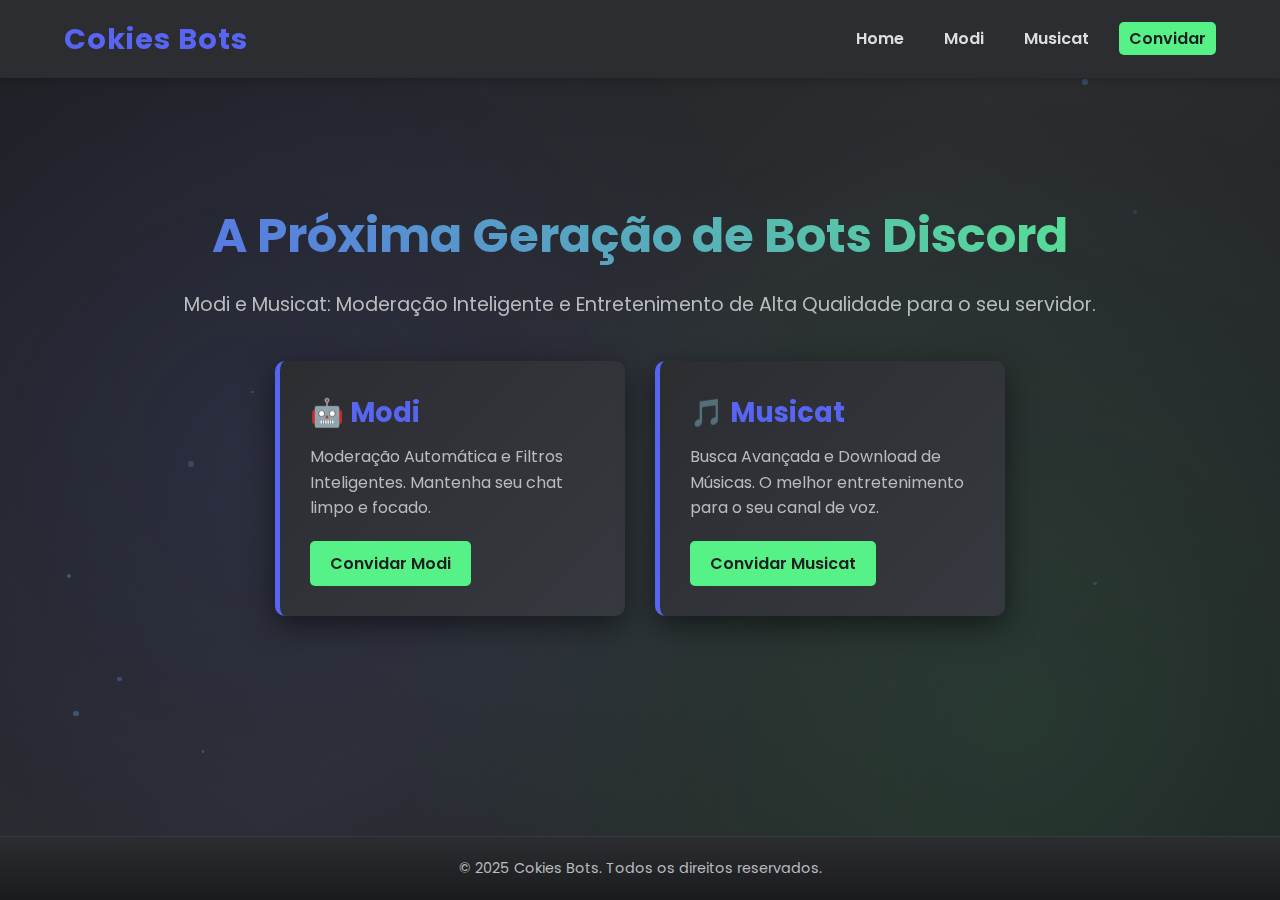
<file: index.html>
<!DOCTYPE html>
<html lang="pt-BR">
<head>
    <meta charset="UTF-8">
    <meta name="viewport" content="width=device-width, initial-scale=1.0">
    <title>Cokies Bots - Documentação Profissional</title>
    <link rel="stylesheet" href="css/style.css">
    <link href="https://fonts.googleapis.com/css2?family=Poppins:wght@300;400;600;700&display=swap" rel="stylesheet">
</head>
<body>

    <header id="main-header">
        <div class="container">
            <h1 class="logo">Cokies Bots</h1>
            <nav>
                <ul>
                    <li><a href="#" onclick="loadContent('home'); return false;">Home</a></li>
                    <li><a href="#" onclick="loadContent('modi'); return false;">Modi</a></li>
                    <li><a href="#" onclick="loadContent('musicat'); return false;">Musicat</a></li>
                    <li><a href="#invite" class="btn-invite">Convidar</a></li>
                </ul>
            </nav>
        </div>
    </header>

    <main id="content-area">
        <!-- Conteúdo dinâmico será carregado aqui -->
    </main>

    <footer id="main-footer">
        <div class="container">
            <p>&copy; 2025 Cokies Bots. Todos os direitos reservados.</p>
        </div>
    </footer>

    <script src="js/script.js"></script>
</body>
</html>
</file>
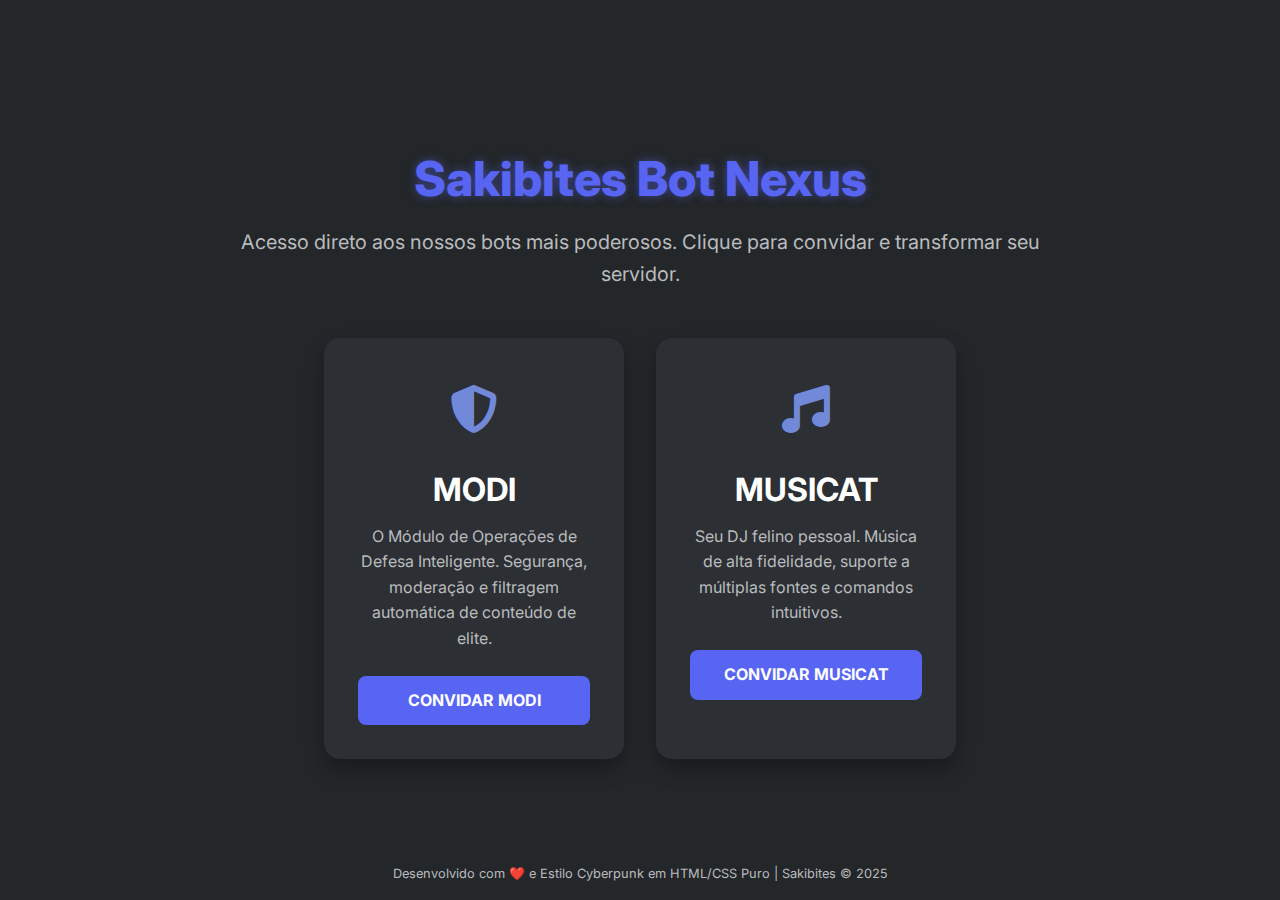
<file: index_2.html>
<!DOCTYPE html>
<html lang="pt-BR">
<head>
    <meta charset="UTF-8">
    <meta name="viewport" content="width=device-width, initial-scale=1.0">
    <title>Sakibites Bots - Nexus de Convites</title>
    <link rel="stylesheet" href="style.css">
    <!-- Fonte Inter -->
    <link href="https://fonts.googleapis.com/css2?family=Inter:wght@400;700;800;900&display=swap" rel="stylesheet">
    <!-- Ícones Font Awesome -->
    <link rel="stylesheet" href="https://cdnjs.cloudflare.com/ajax/libs/font-awesome/6.5.1/css/all.min.css">
</head>
<body>
    <div class="main-container">
        <h1>Sakibites Bot Nexus</h1>
        <p class="subtitle">Acesso direto aos nossos bots mais poderosos. Clique para convidar e transformar seu servidor.</p>

        <div class="bots-grid">
            <!-- Card Modi -->
            <div class="bot-card">
                <div class="bot-card-content">
                    <span class="icon"><i class="fas fa-shield-alt"></i></span>
                    <h2>MODI</h2>
                    <p>O Módulo de Operações de Defesa Inteligente. Segurança, moderação e filtragem automática de conteúdo de elite.</p>
                    <a href="/Modi" class="btn">CONVIDAR MODI</a>
                </div>
            </div>

            <!-- Card Musicat -->
            <div class="bot-card">
                <div class="bot-card-content">
                    <span class="icon"><i class="fas fa-music"></i></span>
                    <h2>MUSICAT</h2>
                    <p>Seu DJ felino pessoal. Música de alta fidelidade, suporte a múltiplas fontes e comandos intuitivos.</p>
                    <a href="/Musicat" class="btn">CONVIDAR MUSICAT</a>
                </div>
            </div>
        </div>
    </div>

    <footer class="footer">
        <p>Desenvolvido com ❤️ e Estilo Cyberpunk em HTML/CSS Puro | Sakibites © 2025</p>
    </footer>
</body>
</html>
</file>
<file: css/style.css>
/* Variáveis de Cores (Discord-like) */
:root {
    --color-dark-main: #1e1f22; /* Fundo Principal */
    --color-dark-secondary: #2b2d31; /* Cartões/Elementos Secundários */
    --color-text-light: #dcddde; /* Texto Principal */
    --color-text-muted: #b9bbbe; /* Texto Secundário */
    --color-accent-purple: #5865f2; /* Cor de Destaque (Discord Blue/Purple) */
    --color-accent-green: #57f287; /* Cor de Sucesso/Convite */
    --color-accent-red: #ed4245; /* Cor de Alerta/Erro */
    --color-accent-cyan: #00d4ff; /* Cor Ciano para Efeitos */
}

/* Base */
* {
    margin: 0;
    padding: 0;
    box-sizing: border-box;
}

body {
    font-family: 'Poppins', sans-serif;
    background-color: var(--color-dark-main);
    background: linear-gradient(135deg, #1e1f22 0%, #2b2d31 50%, #1e1f22 100%);
    color: var(--color-text-light);
    line-height: 1.6;
    min-height: 100vh;
    display: flex;
    flex-direction: column;
    position: relative;
    overflow-x: hidden;
}

/* Efeito de Fundo com Partículas (Pseudo-elemento) */
body::before {
    content: '';
    position: fixed;
    top: 0;
    left: 0;
    width: 100%;
    height: 100%;
    background: radial-gradient(circle at 20% 50%, rgba(88, 101, 242, 0.1) 0%, transparent 50%),
                radial-gradient(circle at 80% 80%, rgba(87, 242, 135, 0.1) 0%, transparent 50%);
    pointer-events: none;
    z-index: 0;
}

#main-header,
#content-area,
#main-footer {
    position: relative;
    z-index: 1;
}

.container {
    width: 90%;
    max-width: 1200px;
    margin: 0 auto;
}

/* Header */
#main-header {
    background-color: var(--color-dark-secondary);
    padding: 1rem 0;
    box-shadow: 0 2px 10px rgba(0, 0, 0, 0.2);
    position: sticky;
    top: 0;
    z-index: 1000;
}

#main-header .container {
    display: flex;
    justify-content: space-between;
    align-items: center;
}

.logo {
    font-size: 1.8rem;
    font-weight: 700;
    color: var(--color-accent-purple);
    letter-spacing: 1px;
}

#main-header nav ul {
    list-style: none;
    display: flex;
    gap: 20px;
}

#main-header nav a {
    color: var(--color-text-light);
    text-decoration: none;
    font-weight: 600;
    padding: 5px 10px;
    transition: color 0.3s, border-bottom 0.3s;
}

#main-header nav a:hover {
    color: var(--color-accent-purple);
    border-bottom: 2px solid var(--color-accent-purple);
}

/* Botão de Convite no Header */
.btn-invite {
    background-color: var(--color-accent-green);
    color: var(--color-dark-main) !important;
    padding: 8px 15px;
    border-radius: 5px;
    font-weight: 700;
    transition: background-color 0.3s, transform 0.2s;
    border-bottom: none !important;
}

.btn-invite:hover {
    background-color: #43b581; /* Um verde um pouco mais escuro */
    transform: translateY(-2px);
    color: var(--color-dark-main) !important;
}

/* Main Content Area */
#content-area {
    flex-grow: 1;
    padding: 40px 0;
    transition: opacity 0.3s ease-in-out;
}

/* Home Hero Section */
.hero-section {
    text-align: center;
    padding: 80px 0;
    animation: fadeInUp 0.8s ease-out;
}

@keyframes fadeInUp {
    from {
        opacity: 0;
        transform: translateY(30px);
    }
    to {
        opacity: 1;
        transform: translateY(0);
    }
}

.hero-section h2 {
    font-size: 3rem;
    font-weight: 700;
    margin-bottom: 15px;
    background: linear-gradient(45deg, var(--color-accent-purple), var(--color-accent-green));
    -webkit-background-clip: text;
    -webkit-text-fill-color: transparent;
    animation: glowPulse 3s ease-in-out infinite;
}

@keyframes glowPulse {
    0%, 100% {
        text-shadow: 0 0 20px rgba(88, 101, 242, 0.3);
    }
    50% {
        text-shadow: 0 0 40px rgba(88, 101, 242, 0.6);
    }
}

.hero-section p {
    font-size: 1.2rem;
    color: var(--color-text-muted);
    margin-bottom: 40px;
    animation: fadeInUp 0.8s ease-out 0.2s both;
}

/* Cartões de Bot (Efeito 3D) */
.bot-cards {
    display: flex;
    justify-content: center;
    gap: 30px;
    perspective: 1000px; /* Para o efeito 3D */
}

.bot-cards .card {
    background: linear-gradient(135deg, var(--color-dark-secondary) 0%, #36393f 100%);
    border-radius: 10px;
    padding: 30px;
    width: 350px;
    text-align: left;
    box-shadow: 0 10px 30px rgba(0, 0, 0, 0.5);
    transition: transform 0.4s ease, box-shadow 0.4s ease, border-color 0.4s ease;
    cursor: pointer;
    border-left: 5px solid var(--color-accent-purple);
    position: relative;
    overflow: hidden;
    animation: slideInUp 0.6s ease-out;
}

@keyframes slideInUp {
    from {
        opacity: 0;
        transform: translateY(40px);
    }
    to {
        opacity: 1;
        transform: translateY(0);
    }
}

.bot-cards .card::before {
    content: '';
    position: absolute;
    top: -50%;
    left: -50%;
    width: 200%;
    height: 200%;
    background: radial-gradient(circle, rgba(88, 101, 242, 0.1) 0%, transparent 70%);
    opacity: 0;
    transition: opacity 0.4s ease;
    pointer-events: none;
}

.bot-cards .card:hover::before {
    opacity: 1;
}

.bot-cards .card:hover {
    transform: translateY(-8px) rotateX(2deg) rotateY(2deg);
    box-shadow: 0 20px 50px rgba(88, 101, 242, 0.3), 0 0 30px rgba(87, 242, 135, 0.2);
    border-left: 5px solid var(--color-accent-green);
}

.bot-cards .card h3 {
    font-size: 1.7rem;
    margin-bottom: 10px;
    color: var(--color-accent-purple);
}

.bot-cards .card p {
    font-size: 1rem;
    color: var(--color-text-muted);
    margin-bottom: 20px;
}

.btn-card-invite {
    display: inline-block;
    background-color: var(--color-accent-green);
    color: var(--color-dark-main);
    padding: 10px 20px;
    border-radius: 5px;
    text-decoration: none;
    font-weight: 600;
    transition: background-color 0.3s;
}

.btn-card-invite:hover {
    background-color: #43b581;
}

/* Documentação Section */
.doc-section {
    padding: 50px 0;
    animation: fadeInUp 0.8s ease-out;
}

.doc-section h2 {
    font-size: 2.5rem;
    color: var(--color-accent-purple);
    border-bottom: 3px solid var(--color-accent-purple);
    padding-bottom: 15px;
    margin-bottom: 20px;
    position: relative;
    display: inline-block;
}

.doc-section h2::after {
    content: '';
    position: absolute;
    bottom: -3px;
    left: 0;
    width: 0;
    height: 3px;
    background: var(--color-accent-green);
    animation: expandWidth 0.6s ease-out 0.3s forwards;
}

@keyframes expandWidth {
    to {
        width: 100%;
    }
}

.bot-tagline {
    font-style: italic;
    color: var(--color-text-muted);
    margin-bottom: 30px;
    font-size: 1.1rem;
}

.doc-section h3 {
    font-size: 1.8rem;
    color: var(--color-text-light);
    margin-top: 30px;
    margin-bottom: 15px;
}

.doc-section ul {
    list-style: none;
    padding-left: 20px;
    margin-bottom: 30px;
}

.doc-section ul li {
    margin-bottom: 10px;
    position: relative;
    padding-left: 20px;
}

.doc-section ul li::before {
    content: '•';
    color: var(--color-accent-green);
    font-weight: bold;
    display: inline-block;
    width: 1em;
    margin-left: -1em;
}

/* Tabela de Comandos */
.command-table {
    width: 100%;
    border-collapse: collapse;
    margin-top: 20px;
    box-shadow: 0 5px 15px rgba(0, 0, 0, 0.3);
    border-radius: 8px;
    overflow: hidden;
    animation: slideInUp 0.6s ease-out 0.2s both;
}

.command-table th, .command-table td {
    padding: 15px;
    text-align: left;
    border-bottom: 1px solid var(--color-dark-main);
}

.command-table thead th {
    background: linear-gradient(135deg, var(--color-accent-purple) 0%, #4752c4 100%);
    color: white;
    font-weight: 700;
    text-transform: uppercase;
    letter-spacing: 0.5px;
}

.command-table tbody tr {
    background-color: var(--color-dark-secondary);
    transition: background-color 0.3s, transform 0.3s, box-shadow 0.3s;
    position: relative;
}

.command-table tbody tr::before {
    content: '';
    position: absolute;
    left: 0;
    top: 0;
    height: 100%;
    width: 3px;
    background-color: var(--color-accent-green);
    transform: scaleY(0);
    transition: transform 0.3s ease;
}

.command-table tbody tr:hover {
    background-color: #36393f;
    transform: translateX(5px);
}

.command-table tbody tr:hover::before {
    transform: scaleY(1);
}

.command-table code {
    background-color: var(--color-dark-main);
    color: var(--color-accent-green);
    padding: 3px 8px;
    border-radius: 4px;
    font-family: 'Consolas', 'Courier New', monospace;
}

/* Botão de Convite Grande */
.btn-invite-large {
    display: inline-block;
    background: linear-gradient(135deg, var(--color-accent-green) 0%, #43b581 100%);
    color: var(--color-dark-main);
    padding: 15px 30px;
    border-radius: 8px;
    text-decoration: none;
    font-size: 1.2rem;
    font-weight: 700;
    margin-top: 30px;
    transition: background 0.3s, transform 0.3s, box-shadow 0.3s;
    box-shadow: 0 5px 15px rgba(87, 242, 135, 0.3);
    position: relative;
    overflow: hidden;
    animation: slideInUp 0.6s ease-out 0.4s both;
}

.btn-invite-large::before {
    content: '';
    position: absolute;
    top: 0;
    left: -100%;
    width: 100%;
    height: 100%;
    background: rgba(255, 255, 255, 0.2);
    transition: left 0.4s ease;
}

.btn-invite-large:hover::before {
    left: 100%;
}

.btn-invite-large:hover {
    background: linear-gradient(135deg, #43b581 0%, #3aa570 100%);
    transform: translateY(-5px);
    box-shadow: 0 12px 30px rgba(87, 242, 135, 0.5);
}

.btn-invite-large:active {
    transform: translateY(-2px);
}

/* Footer */
#main-footer {
    background: linear-gradient(180deg, var(--color-dark-secondary) 0%, #1a1b1e 100%);
    padding: 20px 0;
    text-align: center;
    margin-top: auto;
    border-top: 1px solid #36393f;
}

#main-footer p {
    font-size: 0.9rem;
    color: var(--color-text-muted);
    animation: fadeInUp 0.8s ease-out 0.5s both;
}

/* Responsividade */
@media (max-width: 768px) {
    .hero-section h2 {
        font-size: 2rem;
    }

    .bot-cards {
        flex-direction: column;
        align-items: center;
    }

    .bot-cards .card {
        width: 100%;
        max-width: 400px;
    }

    #main-header nav ul {
        flex-direction: column;
        gap: 10px;
    }

    .doc-section h2 {
        font-size: 1.8rem;
    }

    .command-table {
        font-size: 0.9rem;
    }

    .command-table th, .command-table td {
        padding: 10px;
    }
}
</file>
<file: style.css>
/* Variáveis CSS */
:root {
    --color-primary: #5865F2; /* Cor principal do Discord */
    --color-secondary: #7289DA; /* Cor secundária do Discord */
    --color-background: #23272A; /* Fundo escuro */
    --color-card-background: #2C2F33; /* Fundo de cartão */
    --color-text-light: #FFFFFF; /* Texto claro */
    --color-text-muted: #B9BBBE; /* Texto secundário */
    --font-family-sans: 'Inter', sans-serif;
}

/* Reset básico */
* {
    margin: 0;
    padding: 0;
    box-sizing: border-box;
}

body {
    font-family: var(--font-family-sans);
    background-color: var(--color-background);
    color: var(--color-text-light);
    line-height: 1.6;
    min-height: 100vh;
    display: flex;
    justify-content: center;
    align-items: center;
    padding: 2rem;
}

/* Layout Principal */
.main-container {
    text-align: center;
    max-width: 800px;
    width: 100%;
}

/* Título e Subtítulo */
h1 {
    font-size: 3rem;
    font-weight: 800;
    margin-bottom: 0.5rem;
    color: var(--color-primary);
    text-shadow: 0 0 10px rgba(88, 101, 242, 0.5);
}

.subtitle {
    font-size: 1.25rem;
    color: var(--color-text-muted);
    margin-bottom: 3rem;
}

/* Grade de Bots */
.bots-grid {
    display: flex;
    gap: 2rem;
    justify-content: center;
    flex-wrap: wrap;
}

.bot-card {
    background-color: var(--color-card-background);
    border-radius: 1rem;
    padding: 2rem;
    width: 300px;
    box-shadow: 0 10px 20px rgba(0, 0, 0, 0.3);
    transition: transform 0.3s ease, box-shadow 0.3s ease;
    text-align: left;
    border: 2px solid transparent;
}

.bot-card:hover {
    transform: translateY(-5px);
    box-shadow: 0 15px 30px rgba(0, 0, 0, 0.5);
    border-color: var(--color-primary);
}

.bot-card h2 {
    font-size: 2rem;
    color: var(--color-text-light);
    margin-bottom: 0.5rem;
    text-align: center;
}

.bot-card p {
    color: var(--color-text-muted);
    margin-bottom: 1.5rem;
    text-align: center;
    min-height: 60px; /* Para manter a altura consistente */
}

/* Botão */
.btn {
    display: block;
    width: 100%;
    padding: 0.75rem 1.5rem;
    border-radius: 0.5rem;
    font-weight: 700;
    text-decoration: none;
    background-color: var(--color-primary);
    color: var(--color-text-light);
    transition: background-color 0.3s ease, transform 0.1s ease;
    text-align: center;
    border: none;
    cursor: pointer;
}

.btn:hover {
    background-color: #4e59d6; /* Um tom ligeiramente mais escuro */
    transform: translateY(-1px);
}

.icon {
    font-size: 3rem;
    color: var(--color-secondary);
    margin-bottom: 1rem;
    text-align: center;
    display: block;
}

/* Rodapé */
.footer {
    position: absolute;
    bottom: 1rem;
    width: 100%;
    text-align: center;
    font-size: 0.8rem;
    color: var(--color-text-muted);
}

/* Efeito de Link Curto (Redirecionamento) */
.redirect-message {
    text-align: center;
    padding: 2rem;
}

.redirect-message h1 {
    font-size: 2.5rem;
    color: var(--color-primary);
}

.redirect-message p {
    font-size: 1.2rem;
    color: var(--color-text-muted);
    margin-top: 1rem;
}

.redirect-message a {
    color: var(--color-primary);
    text-decoration: none;
    font-weight: 600;
}
</file>
